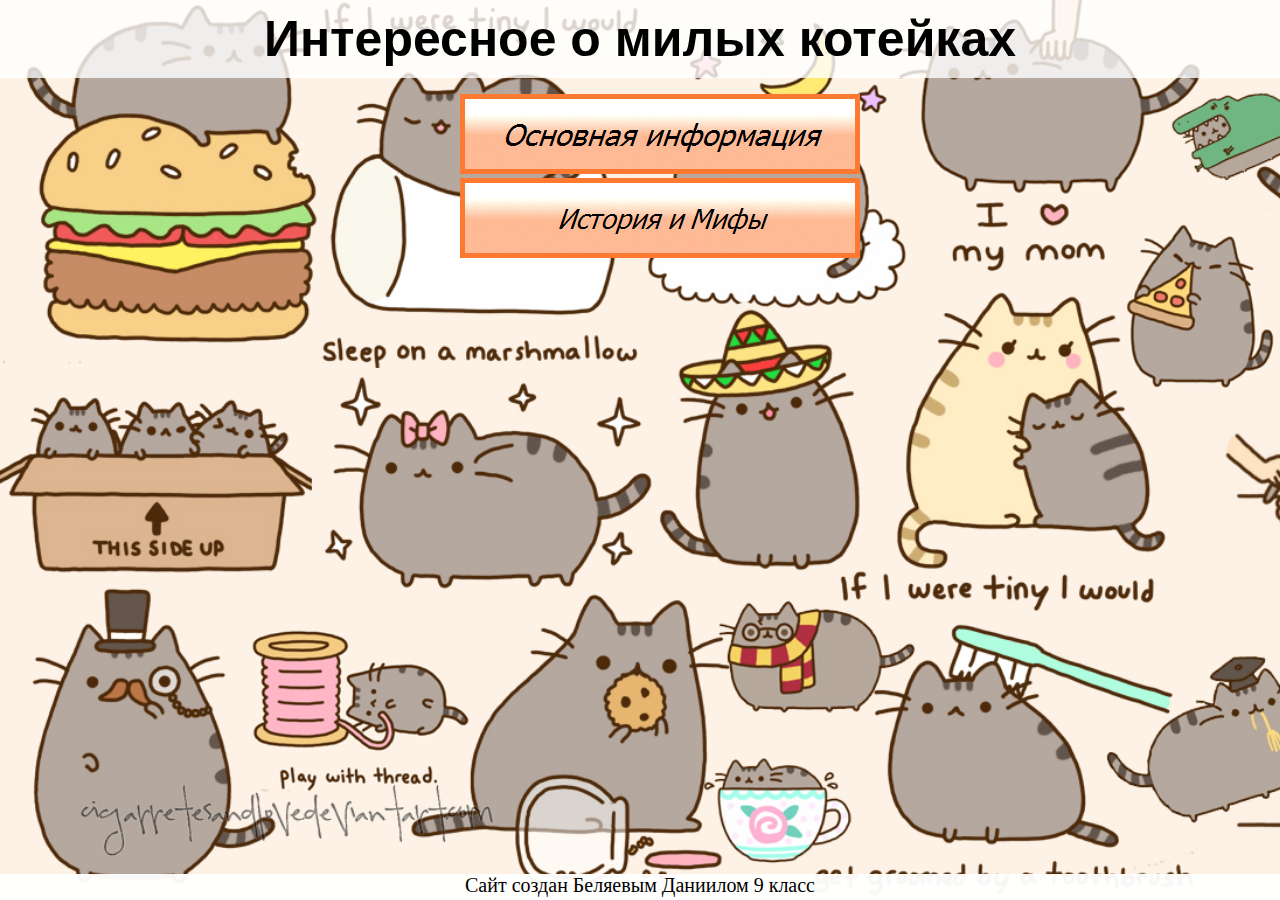
<file: index.html>
<!DOCTYPE html>
<html lang="ru">
<head>
    <meta charset="UTF-8">
    <meta name="viewport" content="width=device-width, initial-scale=1.0">
    <title>Сайт Беляев</title>
    <link rel="stylesheet" href="style.css">
</head>
<body>
    <header class="main_header">
        <h1 class="main_title">Интересное о милых котейках</h1>
    </header>
    <main class="content">
        <ul class="content_list">
            <li class="content_list_li">
                <a href="list_html/hause_cat.html"><img src="list/1.jpg" alt=""></a>
            </li>
            <li class="content_list_li">
                <a href="list_html/mif.html"><img src="list/2.jpg" alt=""></a>
            </li>
        </ul>
    </main>
    <footer class="main_footer">
        <div class="footer_wraper">
            <p>
                Сайт создан Беляевым Даниилом 9 класс
            </p>
        </div>
    </footer>
</body>
</html>
</file>
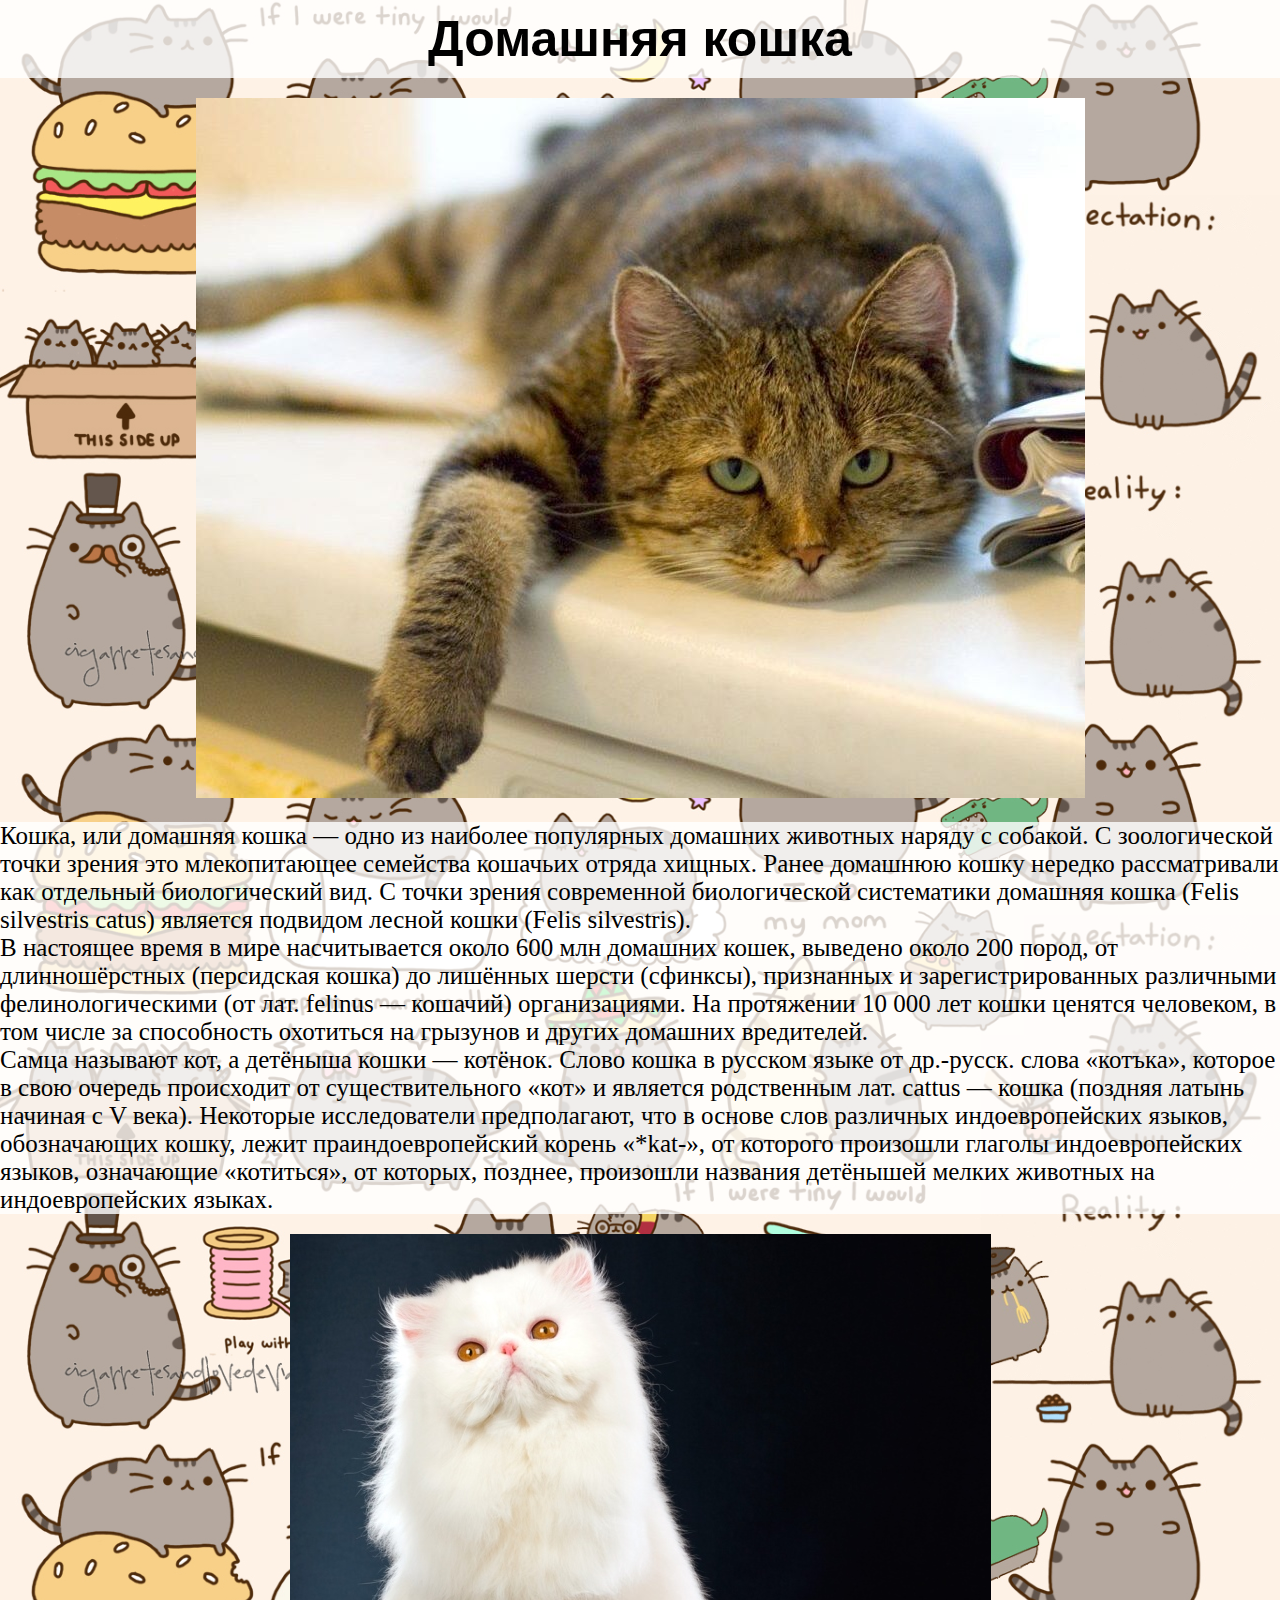
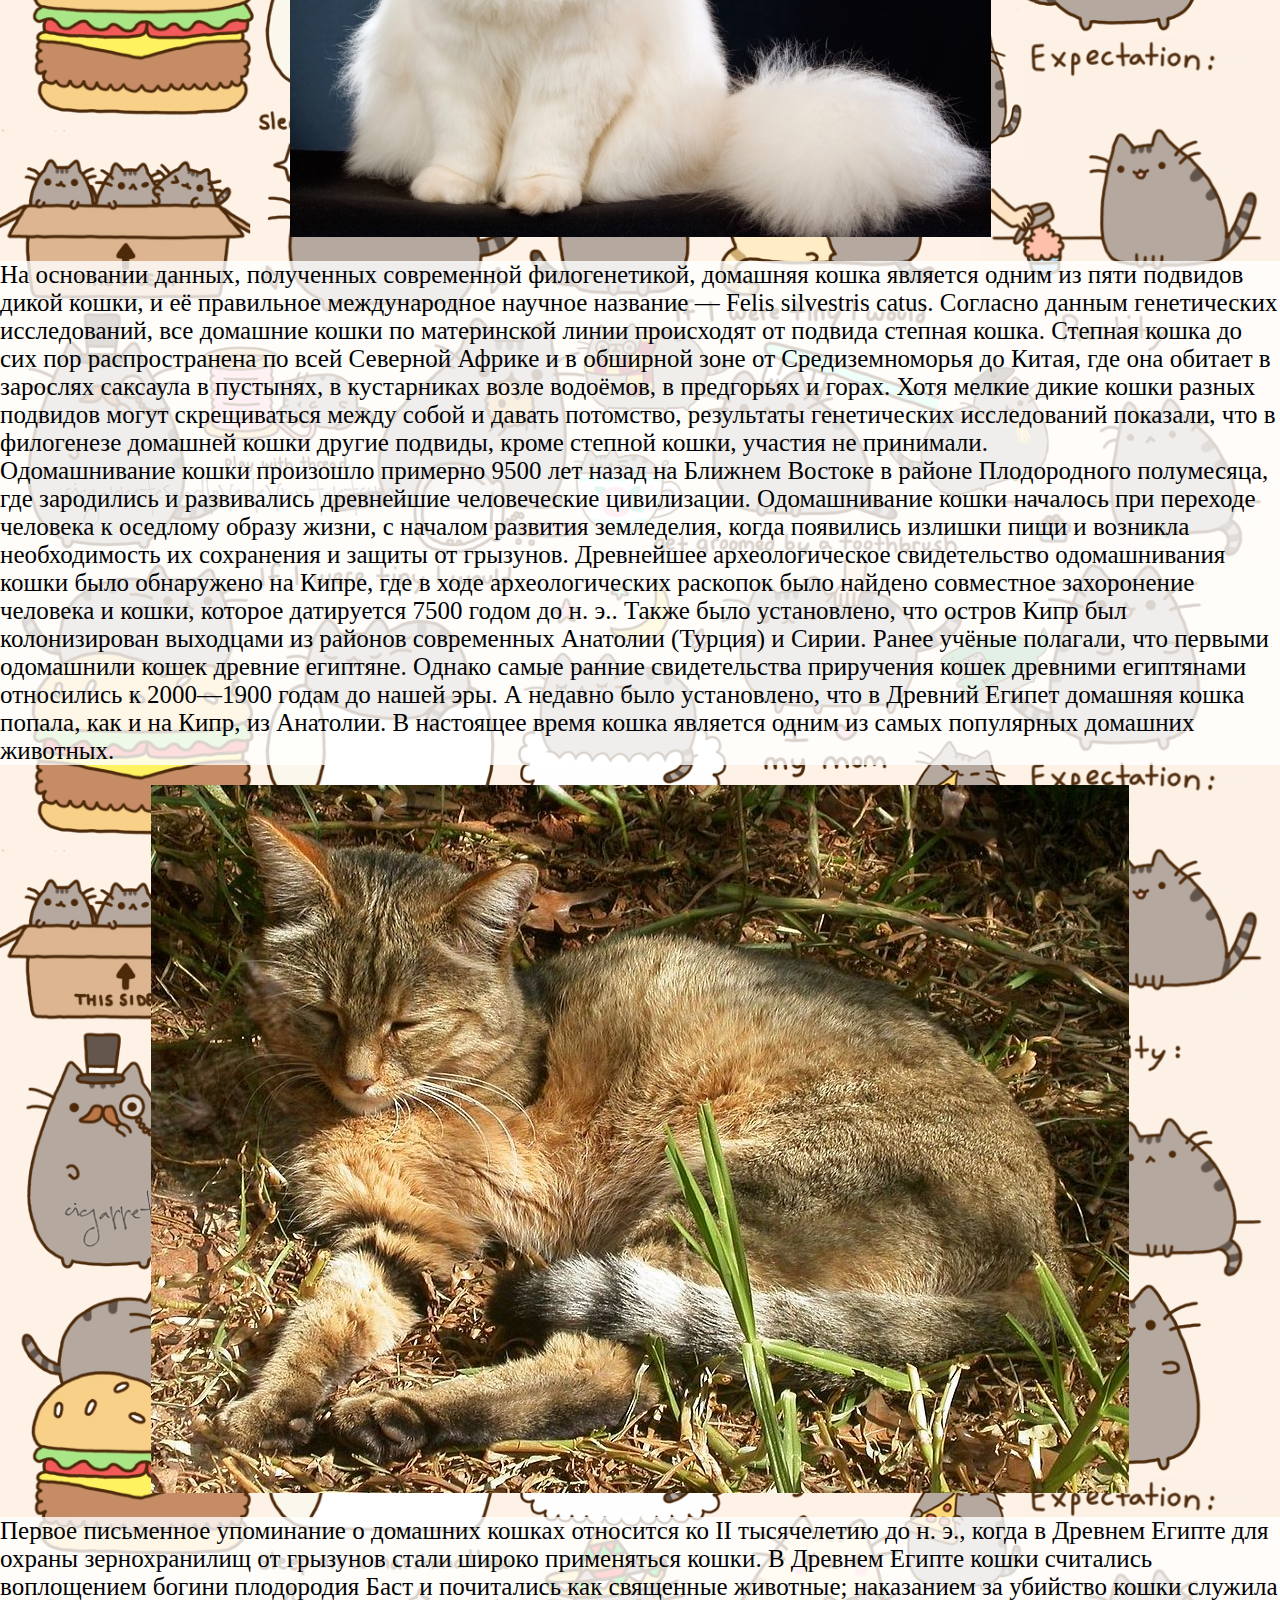
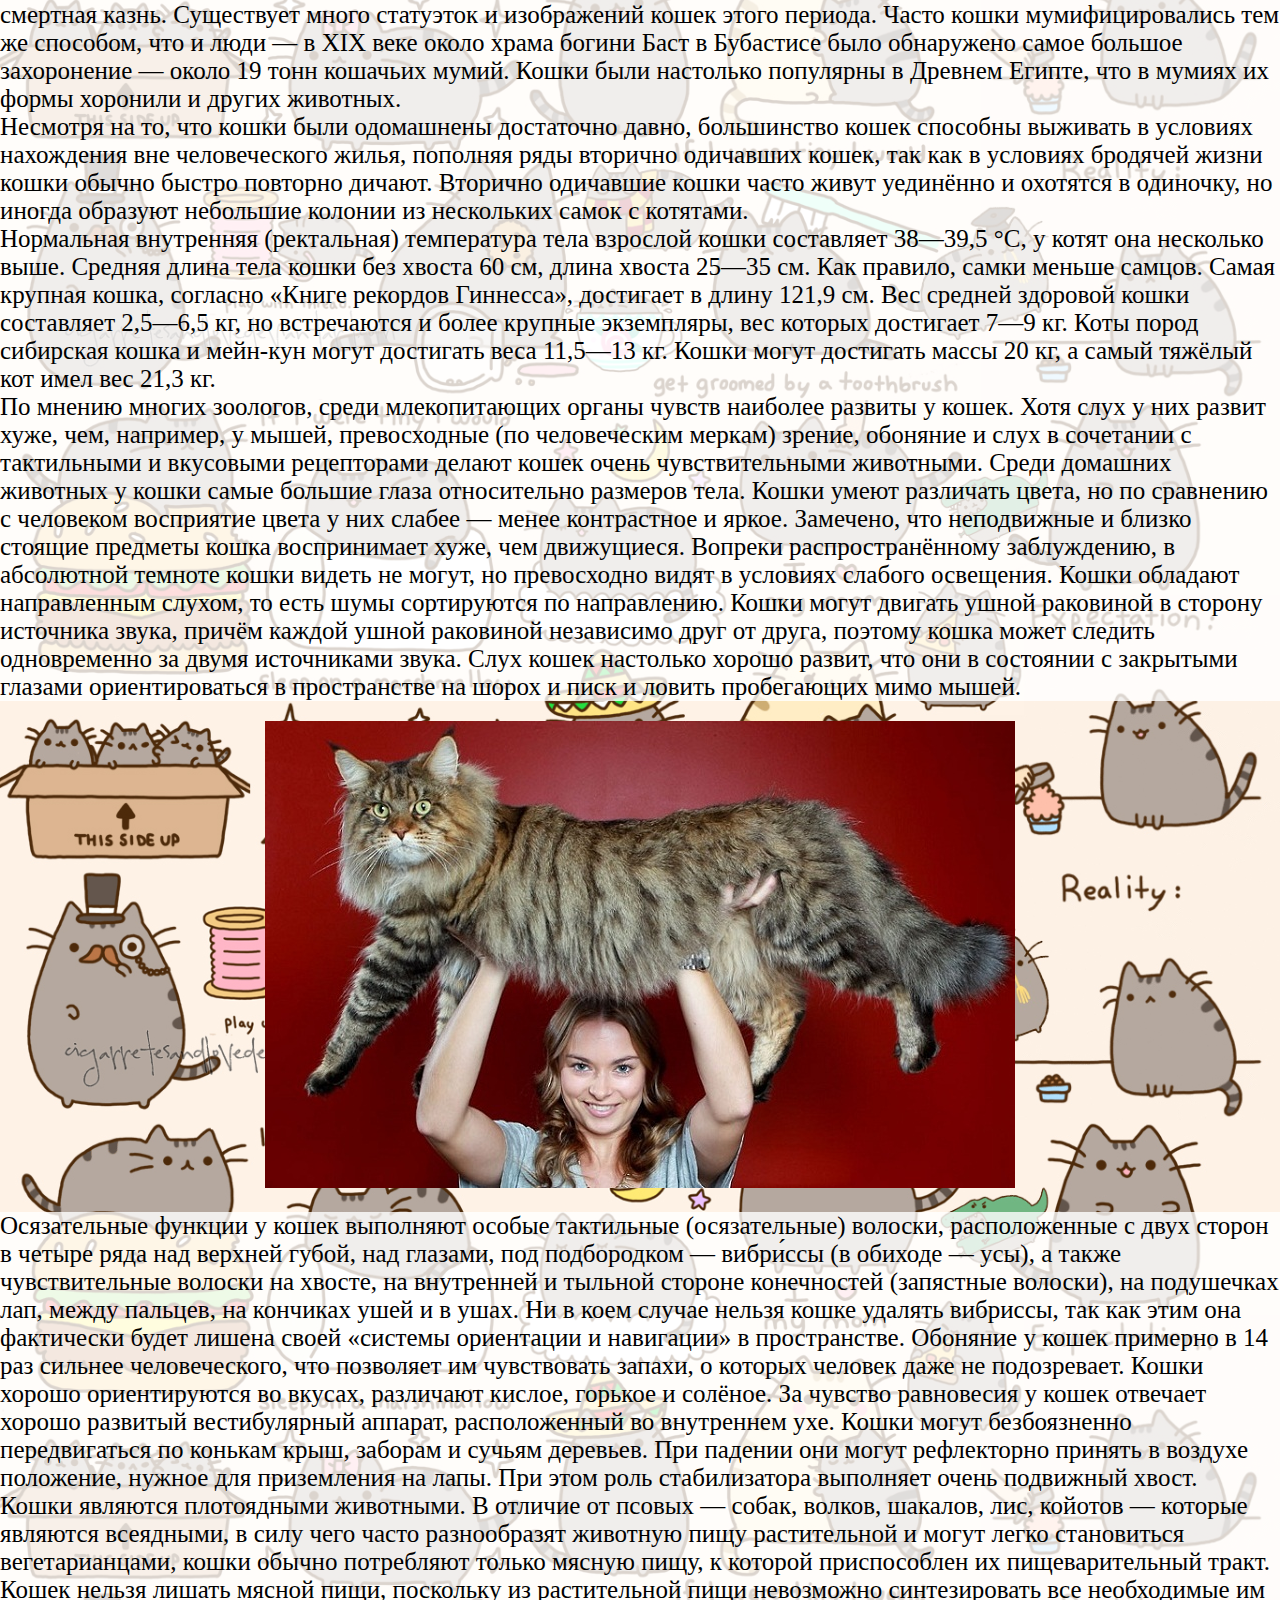
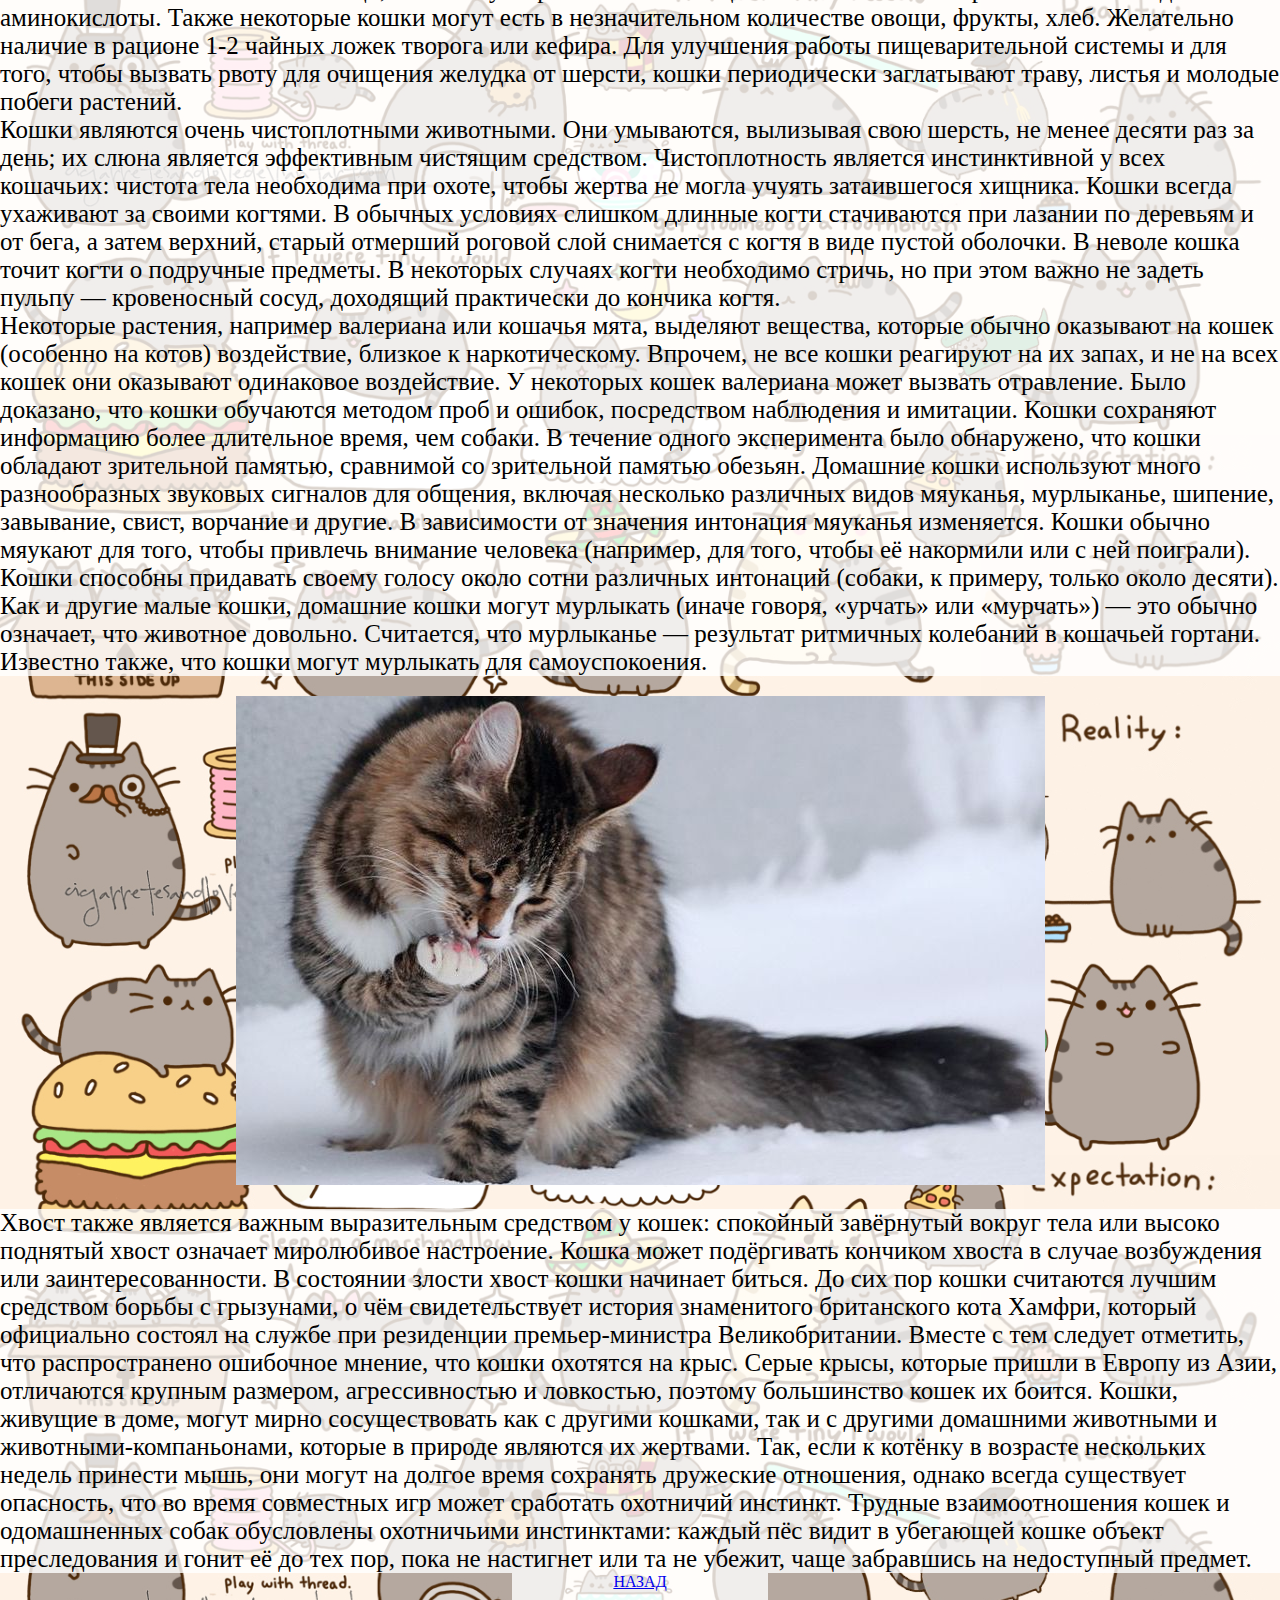
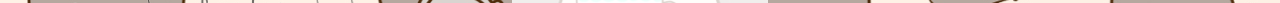
<file: list_html/hause_cat.html>
<!DOCTYPE html>
<html lang="ru">
<head>
    <meta charset="UTF-8">
    <meta name="viewport" content="width=device-width, initial-scale=1.0">
    <title>Домашняя кошка</title>
    <link rel="stylesheet" href="../style.css">
</head>
<body class="hause_cat_body">
    <header class="main_header">
        <h1 class="main_title">Домашняя кошка</h1>
    </header>
    <main class="hause_content">
        <div class="hause_content_img">
            <img src="../house_img/1.jpg" alt="">
        </div>
        <p>
            Кошка, или домашняя кошка — одно из наиболее популярных домашних животных наряду с собакой. 
            С зоологической точки зрения это млекопитающее семейства кошачьих отряда хищных. Ранее домашнюю 
            кошку нередко рассматривали как отдельный биологический вид. С точки зрения современной биологической 
            систематики домашняя кошка (Felis silvestris catus) является подвидом лесной кошки (Felis silvestris).
        </p>
        <p>
            В настоящее время в мире насчитывается около 
            600 млн домашних кошек, выведено около 200 пород, 
            от длинношёрстных (персидская кошка) до лишённых шерсти 
            (сфинксы), признанных и зарегистрированных различными фелинологическими 
            (от лат. felinus — кошачий) организациями. На протяжении 10 000 лет кошки ценятся человеком, 
            в том числе за способность охотиться на грызунов и других домашних вредителей.
        </p>
        <p>
            Самца называют кот, а детёныша кошки — котёнок. Слово кошка в русском языке от др.-русск. слова «котъка», 
            которое в свою очередь происходит от существительного «кот» и является родственным лат. cattus — кошка (поздняя латынь начиная с V века). 
            Некоторые исследователи предполагают, что в основе слов различных индоевропейских языков, обозначающих кошку, лежит праиндоевропейский корень 
            «*kat-», от которого произошли глаголы индоевропейских языков, означающие «котиться», от которых, позднее, произошли названия детёнышей мелких 
            животных на индоевропейских языках.
        </p>
        <div class="hause_content_img">
            <img src="../house_img/2.jpg" alt="">
        </div>
        <p>
            На основании данных, полученных современной филогенетикой, домашняя кошка является одним из пяти подвидов дикой кошки, и её правильное международное 
            научное название — Felis silvestris catus. Согласно данным генетических исследований, все домашние кошки по материнской линии происходят от подвида 
            степная кошка. Степная кошка до сих пор распространена по всей Северной Африке и в обширной зоне от Средиземноморья до Китая, где она обитает в зарослях 
            саксаула в пустынях, в кустарниках возле водоёмов, в предгорьях и горах. Хотя мелкие дикие кошки разных подвидов могут скрещиваться между собой и давать 
            потомство, результаты генетических исследований показали, что в филогенезе домашней кошки другие подвиды, кроме степной кошки, участия не принимали.
        </p>
        <p>
            Одомашнивание кошки произошло примерно 9500 лет назад на Ближнем Востоке в районе Плодородного полумесяца, где зародились и развивались древнейшие человеческие 
            цивилизации. Одомашнивание кошки началось при переходе человека к оседлому образу жизни, с началом развития земледелия, когда появились излишки пищи и возникла 
            необходимость их сохранения и защиты от грызунов. Древнейшее археологическое свидетельство одомашнивания кошки было обнаружено на Кипре, где в ходе археологических 
            раскопок было найдено совместное захоронение человека и кошки, которое датируется 7500 годом до н. э.. Также было установлено, что остров Кипр был колонизирован выходцами 
            из районов современных Анатолии (Турция) и Сирии. Ранее учёные полагали, что первыми одомашнили кошек древние египтяне. Однако самые ранние свидетельства приручения 
            кошек древними египтянами относились к 2000—1900 годам до нашей эры. А недавно было установлено, что в Древний Египет домашняя кошка попала, как и на Кипр, из Анатолии. 
            В настоящее время кошка является одним из самых популярных домашних животных.
        </p>
        <div class="hause_content_img">
            <img src="../house_img/3.jpg" alt="">
        </div>
        <p>
            Первое письменное упоминание о домашних кошках относится ко II тысячелетию до н. э., когда в Древнем Египте для охраны зернохранилищ от грызунов стали широко применяться 
            кошки. В Древнем Египте кошки считались воплощением богини плодородия Баст и почитались как священные животные; наказанием за убийство кошки служила смертная казнь. 
            Существует много статуэток и изображений кошек этого периода. Часто кошки мумифицировались тем же способом, что и люди — в XIX веке около храма богини Баст в Бубастисе 
            было обнаружено самое большое захоронение — около 19 тонн кошачьих мумий. Кошки были настолько популярны в Древнем Египте, что в мумиях их формы хоронили и других 
            животных.
        </p>
        <p>
            Несмотря на то, что кошки были одомашнены достаточно давно, большинство кошек способны выживать в условиях нахождения вне человеческого жилья, 
            пополняя ряды вторично одичавших кошек, так как в условиях бродячей жизни кошки обычно быстро повторно дичают. Вторично одичавшие кошки часто живут уединённо 
            и охотятся в одиночку, но иногда образуют небольшие колонии из нескольких самок с котятами.
        </p>
        <p>
            Нормальная внутренняя (ректальная) температура тела взрослой кошки составляет 38—39,5 °C, у котят она несколько выше. Средняя длина тела кошки без хвоста 60 см, 
            длина хвоста 25—35 см. Как правило, самки меньше самцов. Самая крупная кошка, согласно «Книге рекордов Гиннесса», достигает в длину 121,9 см. Вес средней здоровой 
            кошки составляет 2,5—6,5 кг, но встречаются и более крупные экземпляры, вес которых достигает 7—9 кг. Коты пород сибирская кошка и мейн-кун 
            могут достигать веса 11,5—13 кг. Кошки могут достигать массы 20 кг, а самый тяжёлый кот имел вес 21,3 кг.
        </p>
        <p>
            По мнению многих зоологов, среди млекопитающих органы чувств наиболее развиты у кошек. Хотя слух у них развит хуже, чем, например, у мышей, превосходные 
            (по человеческим меркам) зрение, обоняние и слух в сочетании с тактильными и вкусовыми рецепторами делают кошек очень чувствительными животными.
            Среди домашних животных у кошки самые большие глаза относительно размеров тела. Кошки умеют различать цвета, но по сравнению с человеком восприятие цвета 
            у них слабее — менее контрастное и яркое. Замечено, что неподвижные и близко стоящие предметы кошка воспринимает хуже, чем движущиеся. Вопреки распространённому 
            заблуждению, в абсолютной темноте кошки видеть не могут, но превосходно видят в условиях слабого освещения.
            Кошки обладают направленным слухом, то есть шумы сортируются по направлению. Кошки могут двигать ушной раковиной в сторону источника звука, 
            причём каждой ушной раковиной независимо друг от друга, поэтому кошка может следить одновременно за двумя источниками звука. Слух кошек настолько 
            хорошо развит, что они в состоянии с закрытыми глазами ориентироваться в пространстве на шорох и писк и ловить пробегающих мимо мышей.
        </p>
        <div class="hause_content_img">
            <img src="../house_img/4.jpg" alt="">
        </div>
        <p>
            Осязательные функции у кошек выполняют особые тактильные (осязательные) волоски, расположенные с двух сторон в четыре ряда над верхней губой, 
            над глазами, под подбородком — вибри́ссы (в обиходе — усы), а также чувствительные волоски на хвосте, на внутренней и тыльной стороне конечностей 
            (запястные волоски), на подушечках лап, между пальцев, на кончиках ушей и в ушах. Ни в коем случае нельзя кошке удалять вибриссы, так как этим она 
            фактически будет лишена своей «системы ориентации и навигации» в пространстве. Обоняние у кошек примерно в 14 раз сильнее человеческого, что позволяет 
            им чувствовать запахи, о которых человек даже не подозревает. Кошки хорошо ориентируются во вкусах, различают кислое, горькое и солёное. За чувство 
            равновесия у кошек отвечает хорошо развитый вестибулярный аппарат, расположенный во внутреннем ухе. Кошки могут безбоязненно передвигаться по конькам 
            крыш, заборам и сучьям деревьев. При падении они могут рефлекторно принять в воздухе положение, нужное для приземления на лапы. При этом роль стабилизатора 
            выполняет очень подвижный хвост.
        </p>
        <p>
            Кошки являются плотоядными животными. В отличие от псовых — собак, волков, шакалов, лис, койотов — которые являются всеядными, в силу чего часто разнообразят 
            животную пищу растительной и могут легко становиться вегетарианцами, кошки обычно потребляют только мясную пищу, к которой приспособлен их пищеварительный тракт. 
            Кошек нельзя лишать мясной пищи, поскольку из растительной пищи невозможно синтезировать все необходимые им аминокислоты. Также некоторые кошки могут есть в 
            незначительном количестве овощи, фрукты, хлеб. Желательно наличие в рационе 1-2 чайных ложек творога или кефира. Для улучшения работы пищеварительной системы 
            и для того, чтобы вызвать рвоту для очищения желудка от шерсти, кошки периодически заглатывают траву, листья и молодые побеги растений.
        </p>
        <p>
            Кошки являются очень чистоплотными животными. Они умываются, вылизывая свою шерсть, не менее десяти раз за день; их слюна является эффективным чистящим средством. 
            Чистоплотность является инстинктивной у всех кошачьих: чистота тела необходима при охоте, чтобы жертва не могла учуять затаившегося хищника. Кошки всегда ухаживают 
            за своими когтями. В обычных условиях слишком длинные когти стачиваются при лазании по деревьям и от бега, а затем верхний, старый отмерший роговой слой снимается с 
            когтя в виде пустой оболочки. В неволе кошка точит когти о подручные предметы. В некоторых случаях когти необходимо стричь, но при этом важно не задеть пульпу — 
            кровеносный сосуд, доходящий практически до кончика когтя.
        </p>
        <p>
            Некоторые растения, например валериана или кошачья мята, выделяют вещества, которые обычно оказывают на кошек (особенно на котов) воздействие, близкое к наркотическому. 
            Впрочем, не все кошки реагируют на их запах, и не на всех кошек они оказывают одинаковое воздействие. У некоторых кошек валериана может вызвать отравление.
            Было доказано, что кошки обучаются методом проб и ошибок, посредством наблюдения и имитации. Кошки сохраняют информацию более длительное время, чем собаки. 
            В течение одного эксперимента было обнаружено, что кошки обладают зрительной памятью, сравнимой со зрительной памятью обезьян.
            Домашние кошки используют много разнообразных звуковых сигналов для общения, включая несколько различных видов мяуканья, мурлыканье, шипение, завывание, свист, 
            ворчание и другие. В зависимости от значения интонация мяуканья изменяется. Кошки обычно мяукают для того, чтобы привлечь внимание человека 
            (например, для того, чтобы её накормили или с ней поиграли). Кошки способны придавать своему голосу около сотни различных 
            интонаций (собаки, к примеру, только около десяти). Как и другие малые кошки, домашние кошки могут мурлыкать (иначе говоря, «урчать» или «мурчать») — 
            это обычно означает, что животное довольно. Считается, что мурлыканье — результат ритмичных колебаний в кошачьей гортани. Известно также, что кошки 
            могут мурлыкать для самоуспокоения.
        </p>
        <div class="hause_content_img">
            <img src="../house_img/5.jpg" alt="">
        </div>
        <p>
            Хвост также является важным выразительным средством у кошек: спокойный завёрнутый вокруг тела или высоко поднятый хвост означает миролюбивое настроение. 
            Кошка может подёргивать кончиком хвоста в случае возбуждения или заинтересованности. В состоянии злости хвост кошки начинает биться.
            До сих пор кошки считаются лучшим средством борьбы с грызунами, о чём свидетельствует история знаменитого британского кота Хамфри, который официально 
            состоял на службе при резиденции премьер-министра Великобритании. Вместе с тем следует отметить, что распространено ошибочное мнение, что кошки охотятся на крыс. 
            Серые крысы, которые пришли в Европу из Азии, отличаются крупным размером, агрессивностью и ловкостью, поэтому большинство кошек их боится.
            Кошки, живущие в доме, могут мирно сосуществовать как с другими кошками, так и с другими домашними животными и животными-компаньонами, 
            которые в природе являются их жертвами. Так, если к котёнку в возрасте нескольких недель принести мышь, они могут на долгое время сохранять дружеские отношения, 
            однако всегда существует опасность, что во время совместных игр может сработать охотничий инстинкт. Трудные взаимоотношения кошек и одомашненных собак 
            обусловлены охотничьими инстинктами: каждый пёс видит в убегающей кошке объект преследования и гонит её до тех пор, пока не настигнет или та не убежит, 
            чаще забравшись на недоступный предмет.
        </p>
        <div class="back">
            <a href="../index.html">Назад</a>
        </div>
    </main>
</body>
</html>
</file>
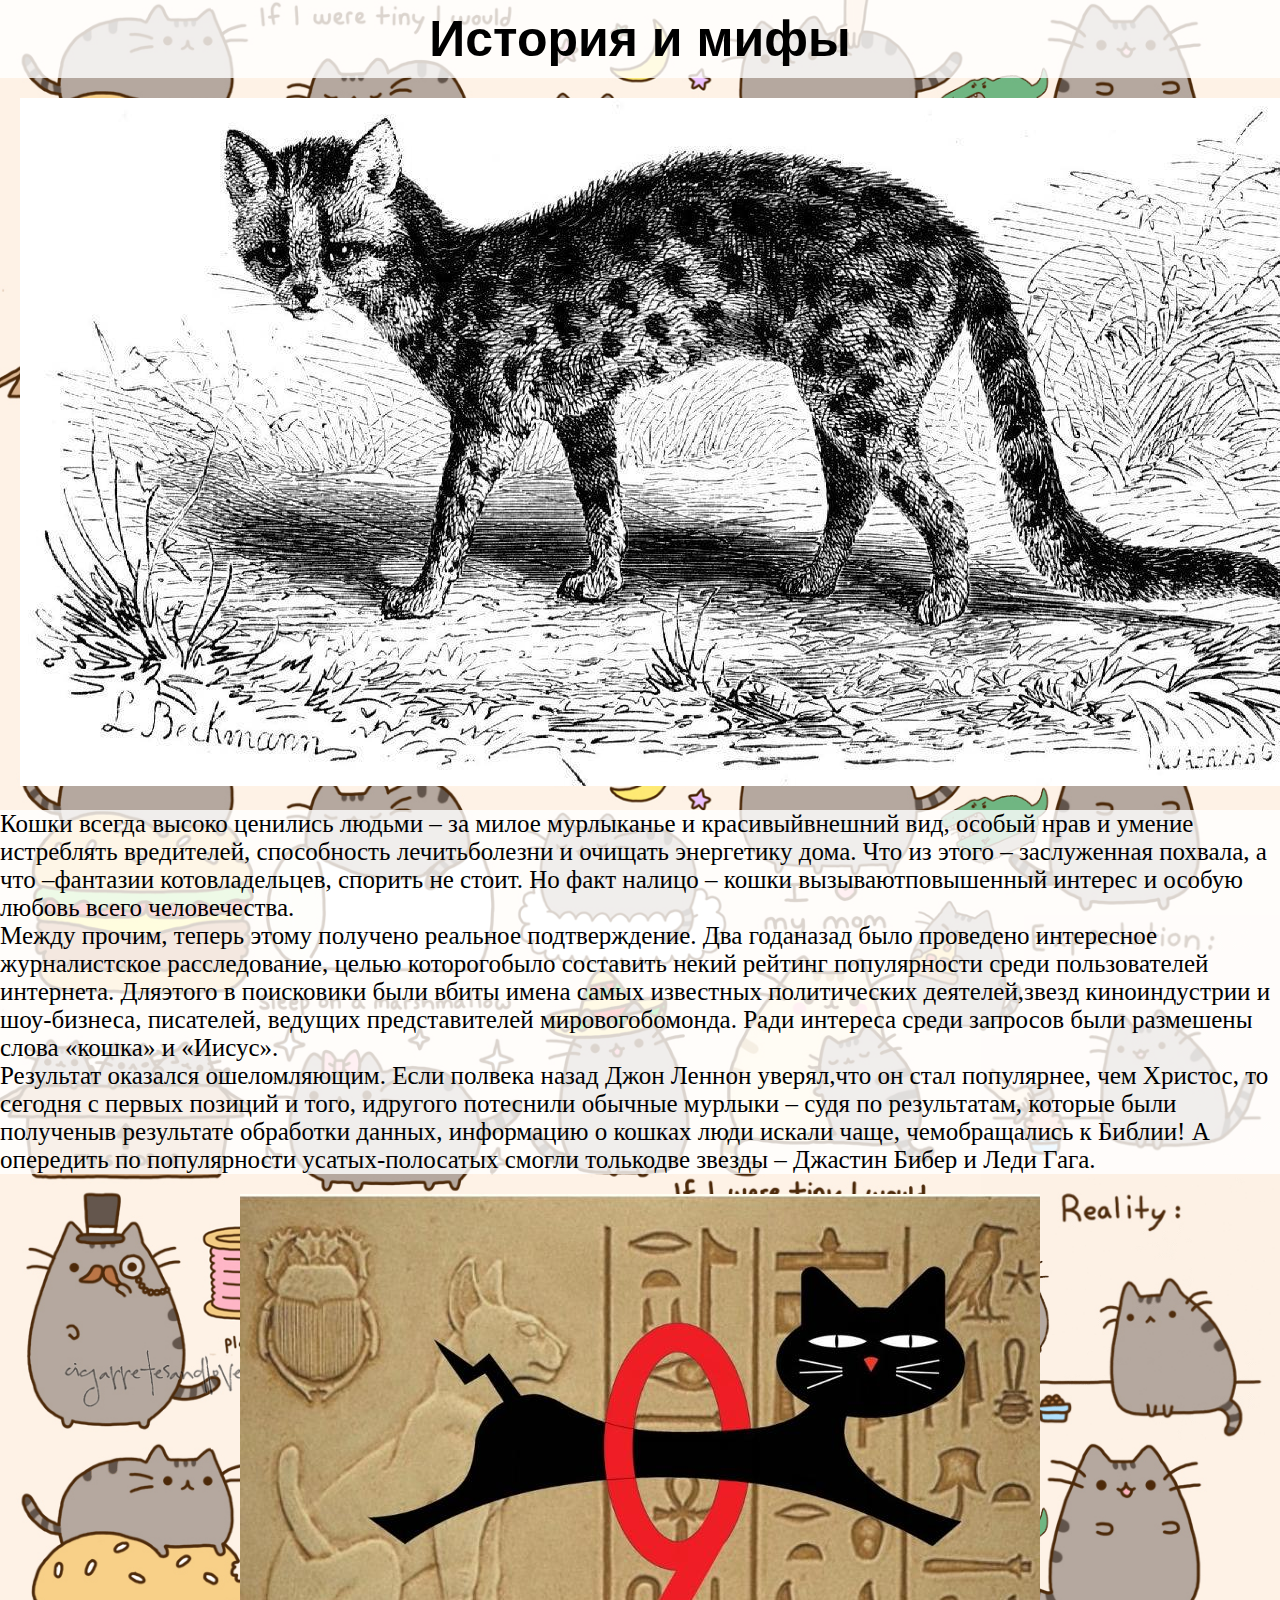
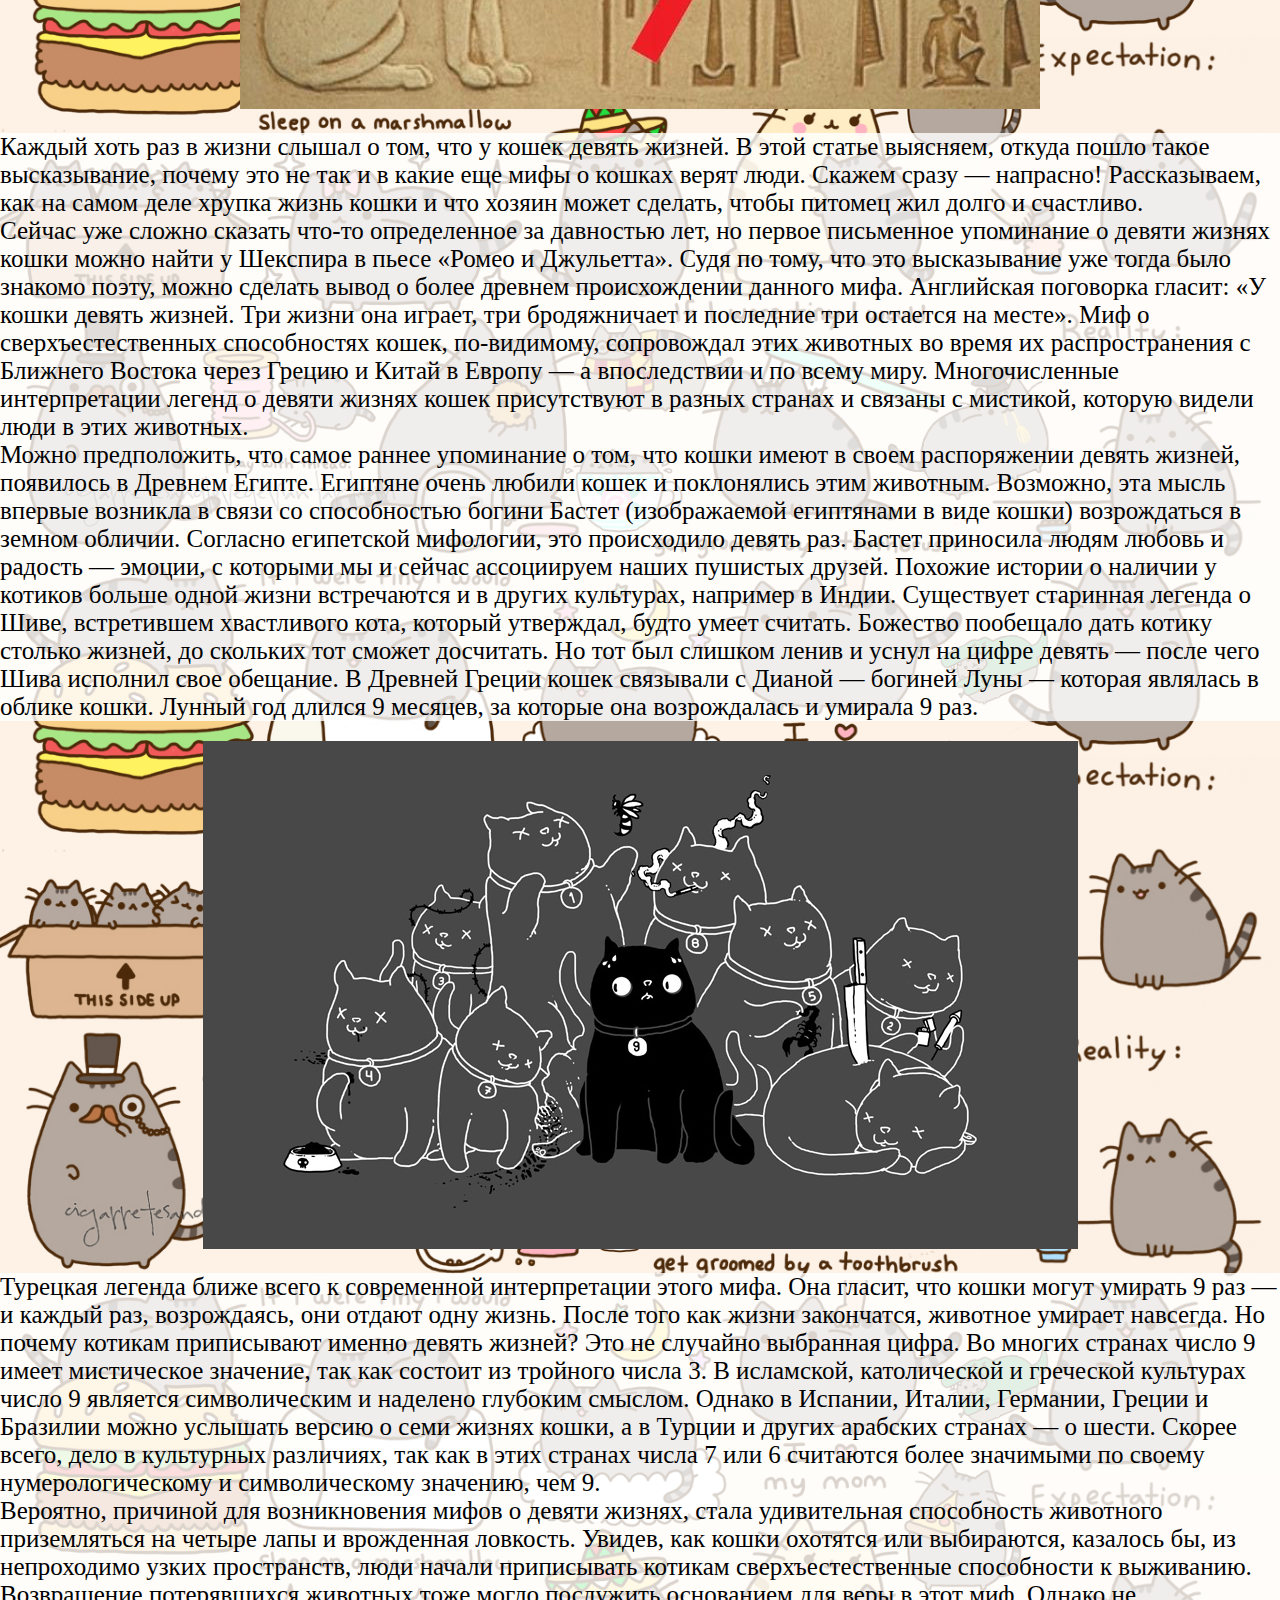
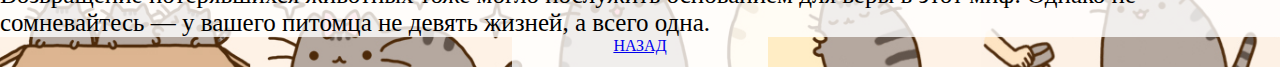
<file: list_html/mif.html>
<!DOCTYPE html>
<html lang="en">
<head>
    <meta charset="UTF-8">
    <meta name="viewport" content="width=device-width, initial-scale=1.0">
    <title>Document</title>
    <link rel="stylesheet" href="../style.css">
</head>
<body class="hause_cat_body">
    <header class="main_header">
        <h1 class="main_title">История и мифы</h1>
    </header>
    <main class="hause_content">
        <div class="hause_content_img">
            <img src="../mif_img/1.jpeg" alt="">
        </div>
        <p>Кошки всегда высоко ценились людьми – за милое мурлыканье и красивыйвнешний вид, особый нрав и умение истреблять вредителей, способность лечитьболезни и 
            очищать энергетику дома. Что из этого – заслуженная похвала, а что –фантазии котовладельцев, спорить не стоит. Но факт налицо – кошки вызываютповышенный интерес 
            и особую любовь всего человечества.
       </p>
        <p>Между прочим, теперь этому получено реальное подтверждение. Два годаназад было проведено интересное журналистское расследование, целью которогобыло составить 
            некий рейтинг популярности среди пользователей интернета. Дляэтого в поисковики были вбиты имена самых известных политических деятелей,звезд киноиндустрии и 
            шоу-бизнеса, писателей, ведущих представителей мировогобомонда. Ради интереса среди запросов были размешены слова «кошка» и «Иисус».
        </p>
        <p>Результат оказался ошеломляющим. Если полвека назад Джон Леннон уверял,что он стал популярнее, чем Христос, то сегодня с первых позиций и того, 
            идругого потеснили обычные мурлыки – судя по результатам, которые были полученыв результате обработки данных, информацию о кошках люди искали чаще, 
            чемобращались к Библии! А опередить по популярности усатых-полосатых смогли толькодве звезды – Джастин Бибер и Леди Гага.
        </p>
        <div class="hause_content_img">
            <img src="../mif_img/5.jpg" alt="">
        </div>

        <p>
            Каждый хоть раз в жизни слышал о том, что у кошек девять жизней. В этой статье выясняем, откуда пошло такое высказывание, почему это не так и в какие еще мифы 
            о кошках верят люди. Скажем сразу — напрасно! Рассказываем, как на самом деле хрупка жизнь кошки и что хозяин может сделать, чтобы питомец жил долго и счастливо.  
        </p>
        <p>Сейчас уже сложно сказать что-то определенное за давностью лет, но первое письменное упоминание о девяти жизнях кошки можно найти у Шекспира в пьесе «Ромео и Джульетта». 
            Судя по тому, что это высказывание уже тогда было знакомо поэту, можно сделать вывод о более древнем происхождении данного мифа.

            Английская поговорка гласит: «У кошки девять жизней. Три жизни она играет, три бродяжничает и последние три остается на месте».
            Миф о сверхъестественных способностях кошек, по-видимому, сопровождал этих животных во время их распространения с Ближнего Востока через Грецию и Китай в 
            Европу — а впоследствии и по всему миру. Многочисленные интерпретации легенд о девяти жизнях кошек присутствуют в разных странах и связаны с мистикой, которую 
            видели люди в этих животных.</p>
        <p>Можно предположить, что самое раннее упоминание о том, что кошки имеют в своем распоряжении девять жизней, появилось в Древнем Египте.
             Египтяне очень любили кошек и поклонялись этим животным. Возможно, эта мысль впервые возникла в связи со способностью богини Бастет 
             (изображаемой египтянами в виде кошки) возрождаться в земном обличии. Согласно египетской мифологии, это происходило девять раз. 
             Бастет приносила людям любовь и радость — эмоции, с которыми мы и сейчас ассоциируем наших пушистых друзей.

            Похожие истории о наличии у котиков больше одной жизни встречаются и в других культурах, например в Индии. Существует старинная легенда о Шиве, 
            встретившем хвастливого кота, который утверждал, будто умеет считать. Божество пообещало дать котику столько жизней, до скольких тот сможет досчитать.
             Но тот был слишком ленив и уснул на цифре девять — после чего Шива исполнил свое обещание.  
            
            В Древней Греции кошек связывали с Дианой — богиней Луны — которая являлась в облике кошки. Лунный год длился 9 месяцев, за которые она возрождалась и умирала 9 раз.
        </p>
        <div class="hause_content_img">
            <img src="../mif_img/6.jpg" alt="">
        </div>
        <p>Турецкая легенда ближе всего к современной интерпретации этого мифа. Она гласит, что кошки могут умирать 9 раз — и каждый раз, возрождаясь, они отдают одну жизнь. 
            После того как жизни закончатся, животное умирает навсегда.
            Но почему котикам приписывают именно девять жизней? Это не случайно выбранная цифра. Во многих странах число 9 имеет мистическое значение, так как состоит из 
            тройного числа 3. В исламской, католической и греческой культурах число 9 является символическим и наделено глубоким смыслом. Однако в Испании, Италии, Германии,
             Греции и Бразилии можно услышать версию о семи жизнях кошки, а в Турции и других арабских странах — о шести. Скорее всего, дело в культурных различиях, так как
              в этих странах числа 7 или 6 считаются более значимыми по своему нумерологическому и символическому значению, чем 9.</p>
        <p>Вероятно, причиной для возникновения мифов о девяти жизнях, стала удивительная способность животного приземляться на четыре лапы и врожденная ловкость.
             Увидев, как кошки охотятся или выбираются, казалось бы, из непроходимо узких пространств, люди начали приписывать котикам сверхъестественные способности к выживанию.
              Возвращение потерявшихся животных тоже могло послужить основанием для веры в этот миф. Однако не сомневайтесь — у вашего питомца не девять жизней, а всего одна. </p>
        
        <div class="back">
            <a href="../index.html">Назад</a>
        </div>
    </main>
</body>
</html>
</file>
<file: style.css>
body {
    background-image: url(bg.jpg);
    background-size: cover;
    background-repeat: no-repeat;
    margin: 0;
}
p {
    margin: 0;
    padding: 0;
    background-color: rgba(255 255 255 / 0.8);
}
.main_header {
    background-color: rgba(255 255 255 / 0.8);
    margin: 0;
    padding: 0;
}
.main_title {
    text-align: center;
    color: black;
    font-family: Arial, Helvetica, sans-serif;
    font-size: 50px;
    margin: 0;
    padding: 10px;
}
.content {
    min-height: calc(100vh - 120px);
}
.content_list{
    list-style-type: none;
    text-align: center;

}
.main_footer {
    background-color: rgba(255 255 255 / 0.8);
    margin: 0;
    padding: 0;
    font-size: 20px;
    text-align: center;
}
.back {
    width: 20%;
    height: 30px;
    background-color: rgba(255 255 255 / 0.8);
    margin: auto;
    color: black;
    text-align: center;
    text-transform: uppercase;
}



.hause_cat_body {
    background-image: url(bg.jpg);
    background-size: contain;
    background-repeat: repeat;
    margin: 0;
}
.hause_content {
    position: relative;
    z-index: 10;
}
.hause_content p {
    font-size: 25px;
}
.hause_content_img {
    text-align: center;
    margin: 20px;
}
</file>
